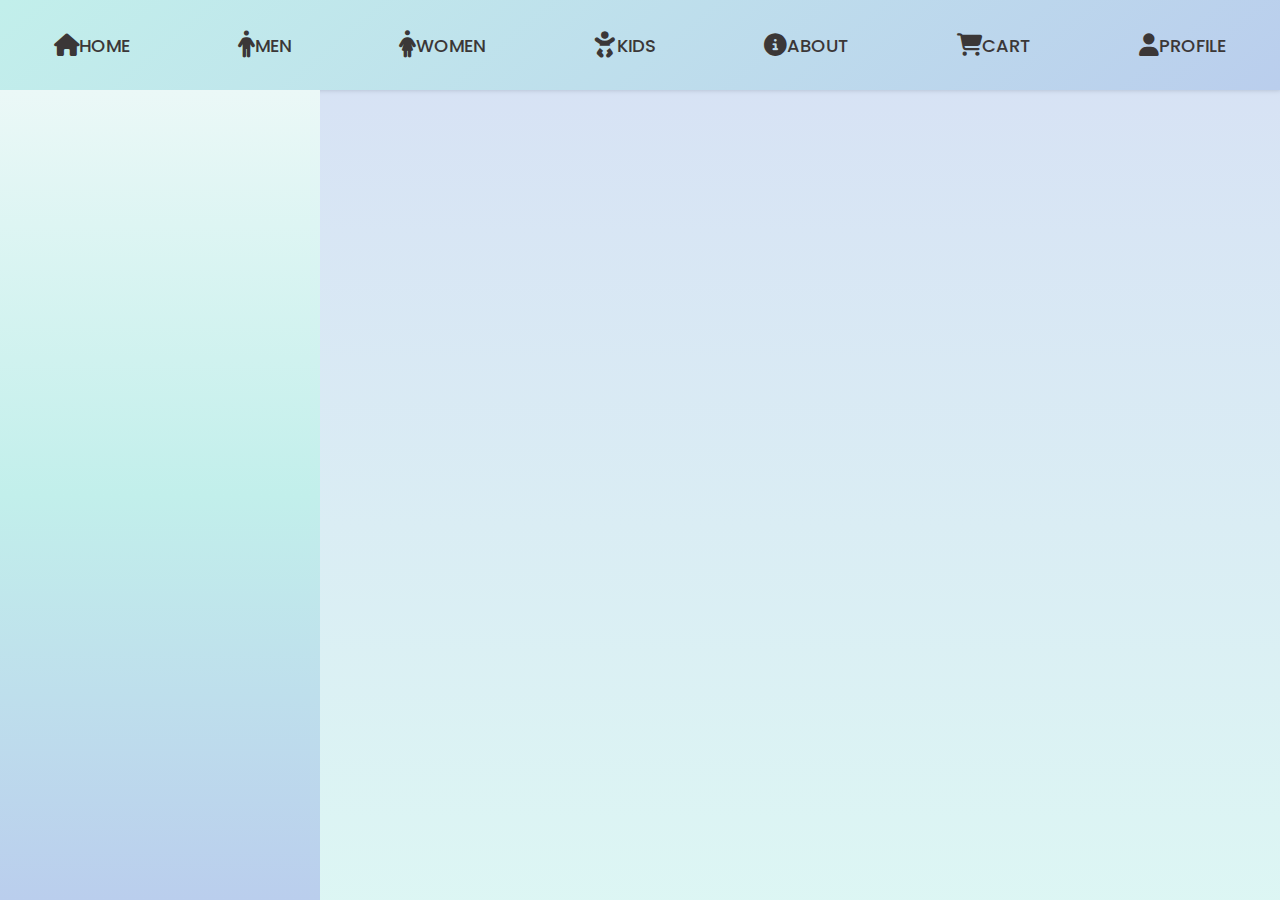
<file: index.html>
<!DOCTYPE html>
<html lang="en">
<head>
    <meta charset="UTF-8">
    <meta name="viewport" content="width=device-width, initial-scale=1.0">
    <title>ShoppingApp</title>
    <link rel="stylesheet" href="./E-commerce Website/homepage.css">
    <link rel="stylesheet" href="https://cdnjs.cloudflare.com/ajax/libs/font-awesome/6.5.1/css/all.min.css">
</head>
<body>
    <nav>
        <div class="menu-icon"><i class="fa-solid fa-bars fa-2x"></i>
        </div> 
        <ul>
            <li><i class="fa-solid fa-house fa-lg"></i>HOME</li>
            <li><i class="fa-solid fa-person fa-xl"></i>MEN</li>
            <li><i class="fa-solid fa-person-dress fa-xl"></i>WOMEN</li>
            <li><i class="fa-solid fa-baby fa-xl"></i>KIDS</li>
            <li><i class="fa-solid fa-circle-info fa-lg"></i>ABOUT</li>
            <li><a href="./E-commerce Website/cartpage.html" id ="cart-btn">
                <i class="fa-solid fa-cart-shopping fa-lg" id="carticon"></i>CART</a>
            </li>
            <li class="profile-btn" id="profile-btn">
                <i class="fa-solid fa-user fa-lg"></i>PROFILE
                <ul class="profile-block" id="profile-block">
                    <p class="wlcm">Welcome</p>
                    <hr>
                    <li><a href="#">ORDERS</a></li>
                    <li><a href="#">WISHLIST</a></li>
                    <li><a href="./E-commerce Website/RegistrationPage.html">LOGOUT</a></li>
                </ul>
            </li>
        </ul>
    </nav>
    <section class="main-block">
        <aside class="left-aside" id="left-aside"></aside>
        <section class="right-aside" id="right-aside"></section>
    </section>
    <script src="./E-commerce Website/homepage.js" type="module"></script>
</body>
</html>
</file>
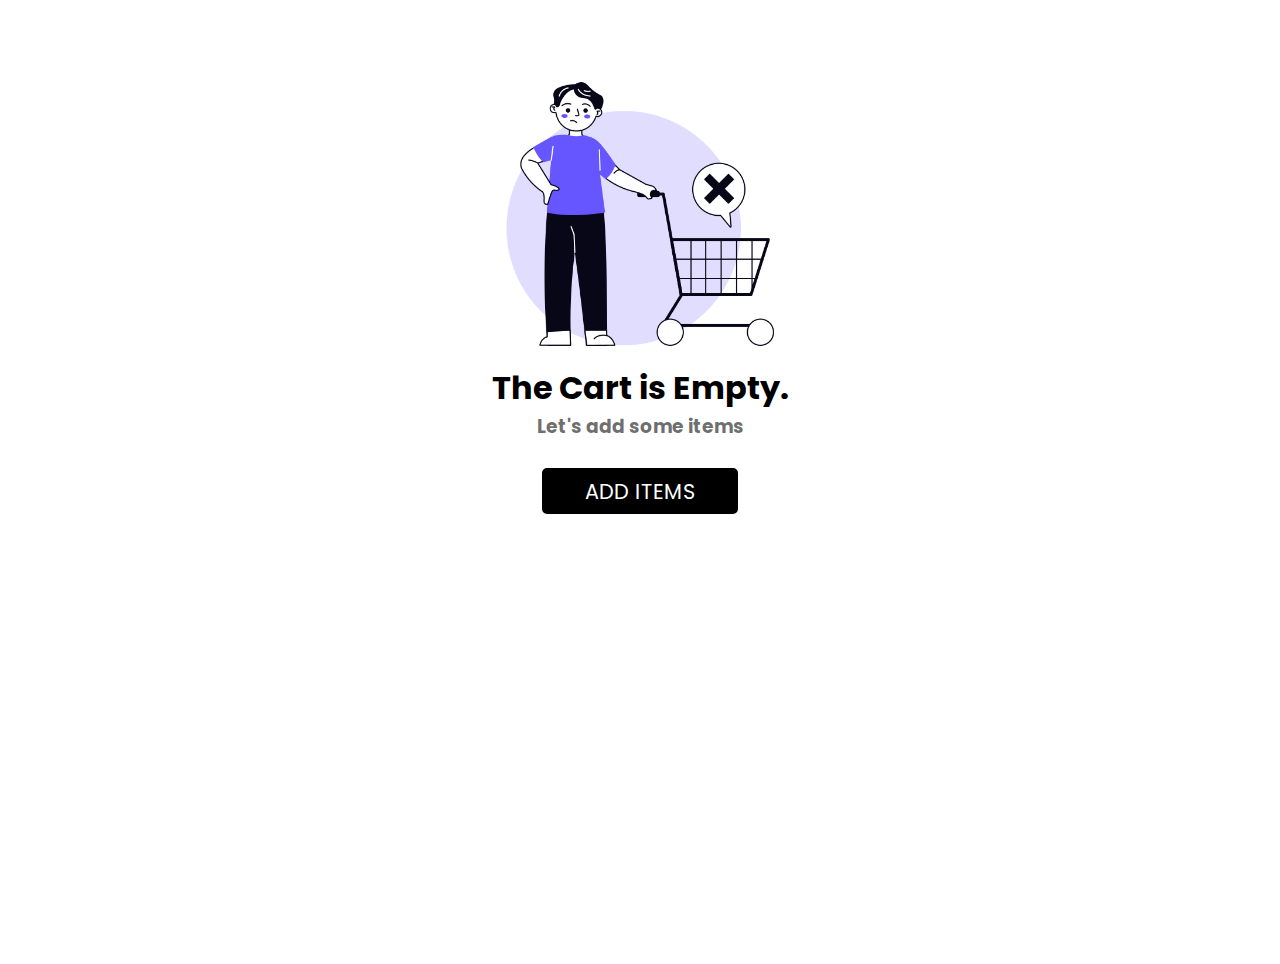
<file: cartpage.html>
<!DOCTYPE html>
<html lang="en">
<head>
    <meta charset="UTF-8">
    <meta name="viewport" content="width=device-width, initial-scale=1.0">
    <title>Cart-Page</title>
    <link rel="stylesheet" href="cartpage.css">
    <link rel="stylesheet" href="https://cdnjs.cloudflare.com/ajax/libs/font-awesome/6.5.1/css/all.min.css">
</head>
<body>
    <section id="main-section">
        <div id="left-side"></div>
        <div id="right-side"></div>
    </section>
    <script type="module" src="cartpage.js"></script>
</body>
</html>
</file>
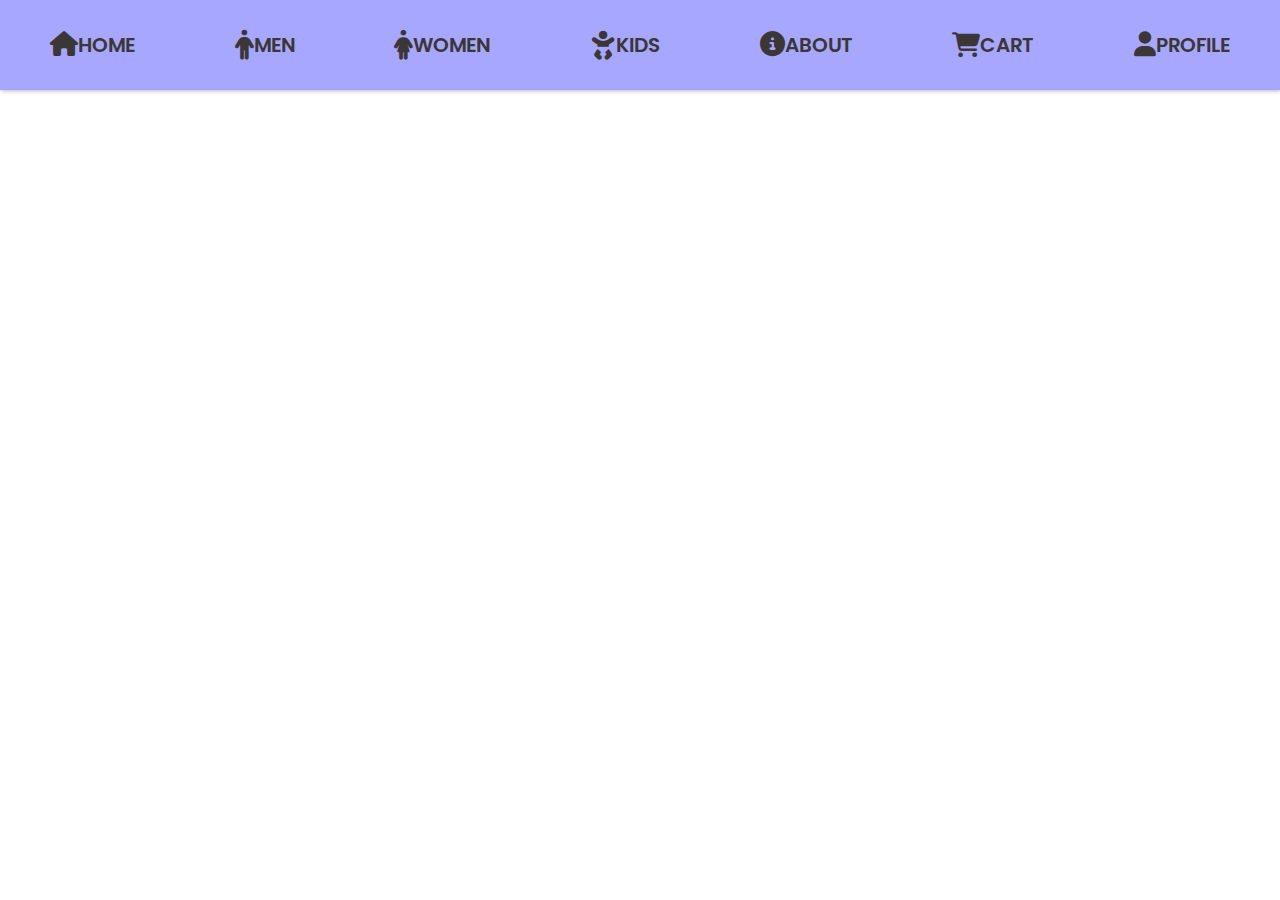
<file: homepage.html>
<!DOCTYPE html>
<html lang="en">
<head>
    <meta charset="UTF-8">
    <meta name="viewport" content="width=device-width, initial-scale=1.0">
    <title>ShoppingApp</title>
    <link rel="stylesheet" href="./homepage.css">
    <link rel="stylesheet" href="https://cdnjs.cloudflare.com/ajax/libs/font-awesome/6.5.1/css/all.min.css">
</head>
<body>
    <nav>
        <ul>
            <li><i class="fa-solid fa-house fa-lg"></i>HOME</li>
            <li><i class="fa-solid fa-person fa-xl"></i>MEN</li>
            <li><i class="fa-solid fa-person-dress fa-xl"></i>WOMEN</li>
            <li><i class="fa-solid fa-baby fa-xl"></i>KIDS</li>
            <li><i class="fa-solid fa-circle-info fa-lg"></i>ABOUT</li>
            <li><a href="./cartpage.html" id ="cart-btn"><i class="fa-solid fa-cart-shopping fa-lg" id="carticon"></i>CART</a></li>
            <li class="profile-btn"><i class="fa-solid fa-user fa-lg"></i>PROFILE
                <ul class="profile-block">
                    <p class="wlcm">Welcome</p>
                    <hr>
                    <li><a href="#">ORDERS</a></li>
                    <li><a href="#">WISHLIST</a></li>
                    <li><a href="./RegistrationForm.html">LOGOUT</a></li>
                </ul>
            </li>
        </ul>
    </nav>
    <section class="main-block">
        <aside class="left-aside" id="left-aside"></aside>
        <section class="right-aside" id="right-aside"></section>
    </section>
    <script src="./homepage.js" type="module"></script>
</body>
</html>
</file>
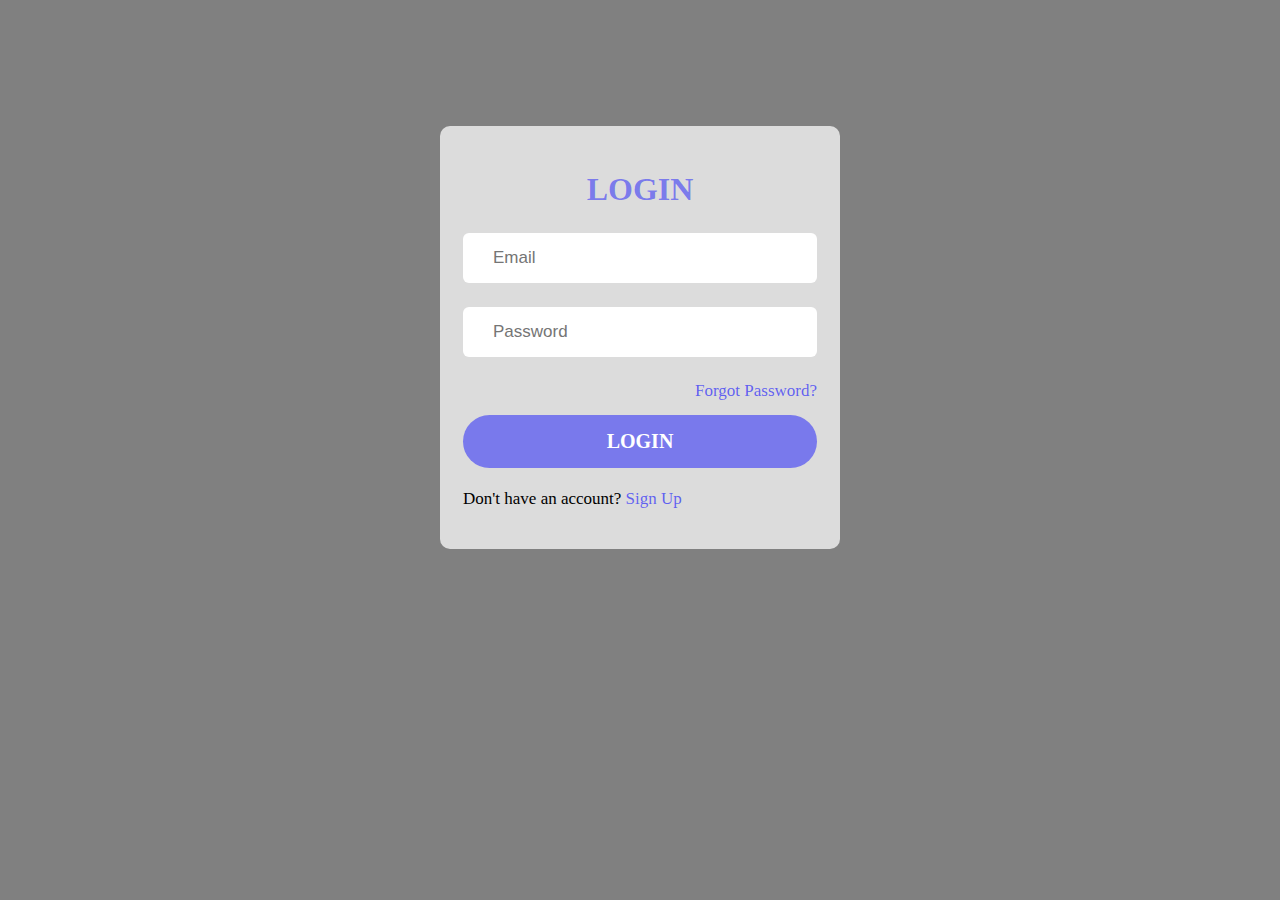
<file: LoginPage.html>
<!DOCTYPE html>
<html lang="en">
<head>
    <meta charset="UTF-8">
    <meta name="viewport" content="width=device-width, initial-scale=1.0">
    <title>LoginPage</title>
    <link rel="stylesheet" href="LoginPage.css">
</head>
<body>
    <div class="login-container">
        <form id="loginForm" name="f" onsubmit="event.preventDefault(); validate();">
            <table class="tb1">
                <tr>
                    <th><h1>LOGIN</h1></th>
                </tr>
                <tr>
                    <td>
                        <input type="email" placeholder="Email" name="email" class="txt" id="email" oninput="validateEmail()">
                        <span id="errmail"></span>
                    </td>
                </tr>
                <tr>
                    <td>
                        <input type="password" placeholder="Password" name="password" class="txt" id="password" oninput="validatepswd()">
                        <span id="errpswd"></span>
                    </td>
                </tr>
                <tr>
                    <td class="fpass">
                        <a href="#" class="forgot-password">Forgot Password?</a><br>
                    </td>
                </tr>
                <tr>
                    <td>
                        <button class="btn">LOGIN</button>
                    </td>
                </tr>
                <tr>
                    <td>
                        <p>Don't have an account? <a href="./RegistrationForm.html" class="new-user">Sign Up</a></p>
                    </td>
                </tr>
            </table>
            


            
        </form>
    </div>
    <script src="LoginPage.js"></script>
</body>
</html>
</file>
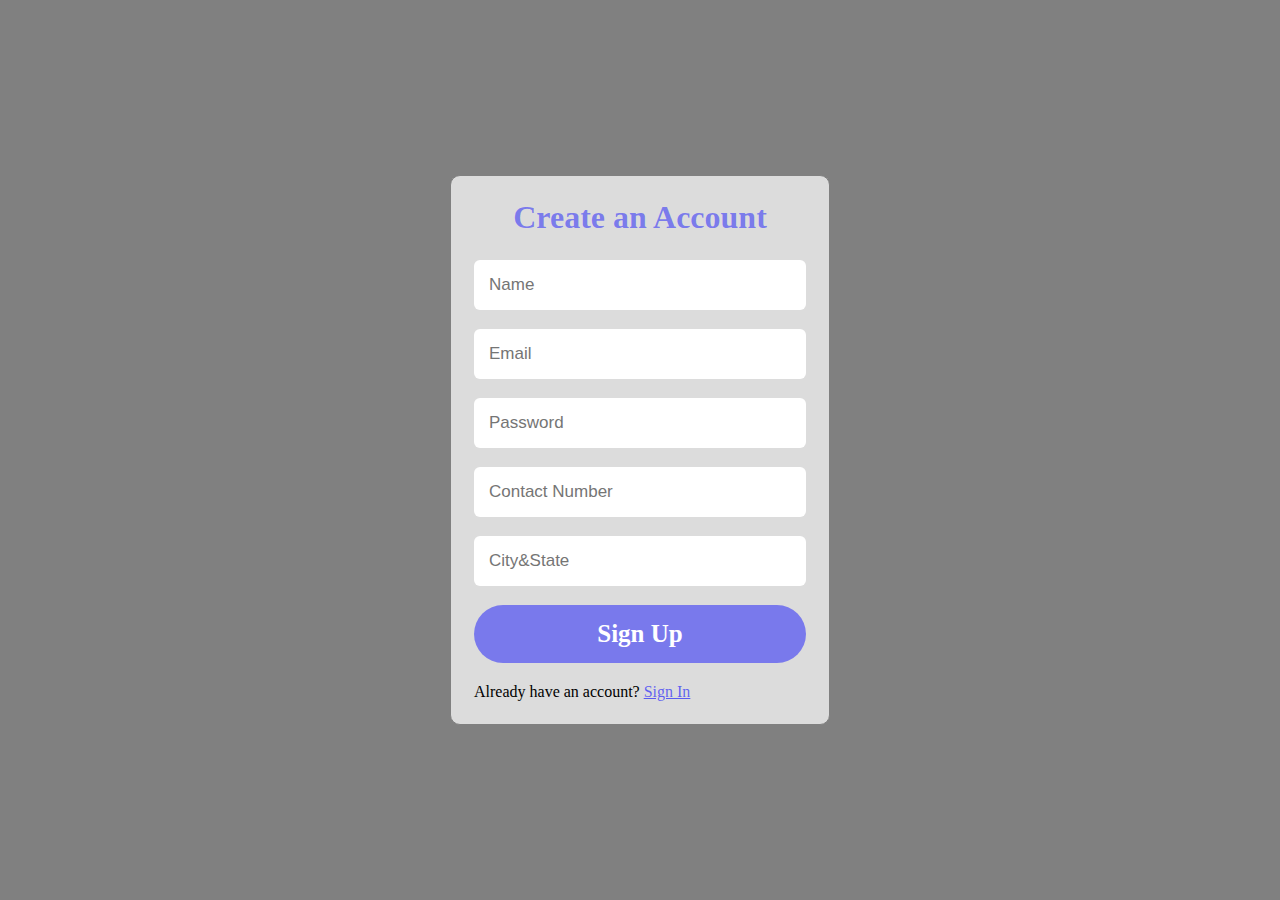
<file: RegistrationForm.html>
<!DOCTYPE html>
<html lang="en">
<head>
    <title>Registration Page</title>
    <style>
        *{
            box-sizing: border-box;
        }
        body{
            background-color: grey;
            font-family: serif;
        }
        h1{
            margin-top: 0px;
            margin-bottom: 20px;
            color: rgba(0, 0, 255, 0.452);
        }
        span{
            color: red;
        }
        .main{
            position:absolute;
            top: 50%;
            left: 50%;
            transform: translate(-50%,-50%);
        }
        .tb1{
            width: 100%;
        }
        .frm{
            width: 380px;
            height: 550px;
            border: 1px solid grey;
            border-radius: 10px;
            padding: 20px;
            background-color: rgba(255, 255, 255, 0.725);
        }
        .txt{
            width: 100%;
            padding: 15px;
            border-radius:6px;
            border: none;
            margin-bottom: 15px;
            font-size: 17px;
        }
        .txt:focus{
            transform: scale(1.025);
            outline: none;
        }
        .btn{
            width: 100%;
            padding: 15px;
            background-color: rgba(0, 0, 255, 0.452);
            border-radius: 38px;
            border: none;
            color: white;
            font-size: 25px;
            font-weight: 600;
            font-family: serif;
        }
        .btn:hover, .btn:focus{
            background-color: rgba(51, 51, 253, 0.66);
            outline: none;
        }
        .new-user{
            color: rgba(0, 0, 255, 0.584);
        }
    </style>
</head>
<body>
    <div class ="main">
        <form class="frm" name="f" onsubmit="event.preventDefault(); validate();">
            <table class="tb1">
                <tr>
                    <th><h1>Create an Account</h1></th>
                </tr>
                <tr>
                    <td>
                        <input type="text" placeholder="Name" name="name" class="txt" id="name" oninput="validateName()">
                        <span id="errname"></span>
                    </td>
                </tr>
                <tr>
                    <td>
                        <input type="email" placeholder="Email" name="email" class="txt" id="email" oninput="validateEmail()">
                        <span id="errmail"></span>
                    </td>
                </tr>
                <tr>
                    <td>
                        <input type="password" placeholder="Password" name="password" class="txt" id="password" oninput="validatepswd()">
                        <span id="errpswd"></span>
                    </td>
                </tr>
                <tr>
                    <td>
                        <input type="text" placeholder="Contact Number" name="cnum" class="txt" id="cnum" oninput="validatecnum()">
                        <span id="errcn"></span>
                    </td>
                </tr>
                <tr>
                    <td>
                        <input type="text" placeholder="City&State" name="city" class="txt" id="city" oninput="validatecity()">
                        <span id="errcity"></span>
                    </td>
                </tr>
                <tr>
                    <td>
                        <button class="btn">Sign Up</button>
                    </td>
                </tr>
                <tr>
                    <td><p>Already have an account? <a href="./LoginPage.html" class="new-user">Sign In</a></p></td>
                </tr>
            </table>
        </form>
    </div>
    <script>
        function validate(){
            let name = document.f.name.value;
            let mail = document.f.email.value;
            let pswd = document.f.password.value;
            let contact = document.f.cnum.value;
            let city = document.f.city.value;
            let normalText = /^[a-zA-Z\s]+$/;
            let normalNo = /^[0-9]+$/;
            let normalEmail = /^[a-zA-z0-9]+@[a-zA-Z]+\.[a-zA-z]+$/;
            isErr = false;
            if (isErr == false) {
                //validate the fields on submit event

                // validation for name
                if(name == "" || name.trim().length == 0){
                    document.getElementById("errname").innerHTML = "Name is Required.";
                    isErr = true;
                    document.getElementById('name').style.marginBottom = '0px';
                }
                else if(normalText.test(name) == false){
                    document.getElementById("errname").innerHTML = "*Please enter a valid Name.";
                    isErr = true;
                    document.getElementById('name').style.marginBottom = '0px';
                }
                else{
                    isErr = false;
                    document.getElementById('errname').innerHTML = "";
                    document.getElementById('name').style.marginBottom = '15px';
                }

                // validation for email                
                if(mail == "" || mail.trim().length == 0){
                    document.getElementById("errmail").innerHTML = "* Email is Required.";
                    isErr = true;
                    document.getElementById('email').style.marginBottom = '0px';

                }
                else if(normalEmail.test(mail) == false){
                    document.getElementById("errmail").innerHTML = "* Enter a valid Email ID.";
                    isErr = true;
                    document.getElementById('email').style.marginBottom = '0px';
                }
                else{
                    isErr = false;
                    document.getElementById('errmail').innerHTML = "";
                    document.getElementById('email').style.marginBottom = '15px';
                }

                // validation for password
                if(pswd == "" || pswd.trim().length == 0){
                    document.getElementById("errpswd").innerHTML = "* Password is required.";
                    isErr = true;
                    document.getElementById('password').style.marginBottom = '0px';
                }
                else{
                    isErr = false;
                    document.getElementById('errpswd').innerHTML = "";
                    document.getElementById('password').style.marginBottom = '15px';
                }

                // validation for contact number
                if (contact == "" || contact.trim().length == 0) {
                    isErr = true;
                    document.getElementById('errcn').innerHTML = " * Contact Number is Required.";
                    document.getElementById('cnum').style.marginBottom = '0px';
                }
                else if (normalNo.test(contact) == false) {
                    isErr = true;
                    document.getElementById('errcn').innerHTML = " * Enter Numbers Only.";
                    document.getElementById('cnum').style.marginBottom = '0px';
                }
                else if (contact.trim().length != "10") {
                    isErr = true;
                    document.getElementById('errcn').innerHTML = " * Contact Number should be of 10 digit.";
                    document.getElementById('cnum').style.marginBottom = '0px';
                }
                else{
                    isErr = false;
                    document.getElementById('errcn').innerHTML = "";
                    document.getElementById('cnum').style.marginBottom = '15px';
                }

                // validation for city
                if (city == "" || city.trim().length == 0) {
                    document.getElementById('errcity').innerHTML = " * City is Required.";
                    isErr = true;
                    document.getElementById('city').style.marginBottom = '0px';
                }
                else if (normalText.test(city) == false) {
                    isErr = true;
                    document.getElementById('errcity').innerHTML = " * Enter Alphabets Only.";
                    document.getElementById('city').style.marginBottom = '0px';
                }
                else{
                    isErr = false;
                    document.getElementById('errcity').innerHTML = "";
                    document.getElementById('city').style.marginBottom = '15px';
                }                
                // return false;
            }
            if(isErr == false){
                window.location.href =  "./LoginPage.html";
                // return true;
            }
        }
        
        function validateName(){
            let name = document.f.name.value;
            let normalText = /^[a-zA-Z\s]+$/;

            if (name == "" || name.trim().length == 0) {
                document.getElementById('errname').innerHTML = " * Name is Required.";
                isErr = true;
            }
            else if (normalText.test(name) == false) {
                isErr = true;
                document.getElementById('errname').innerHTML = " * Enter Alphabets Only.";
            }
            else{
                document.getElementById('errname').innerHTML = "";
                document.getElementById('name').style.marginBottom = '15px';
            }
        }
        function validateEmail(){
            let mail = document.f.email.value;
            let normalEmail = /^[a-zA-z0-9]+@[a-zA-Z]+\.[a-zA-z]+$/;
            if (mail == "" || mail.trim().length == 0) {
                isErr = true;
                document.getElementById('errmail').innerHTML = " * Email is Required.";
            }
            else if (normalEmail.test(mail) == false) {
                isErr = true;
                document.getElementById('errmail').innerHTML = " * Enter Valid Email Id.";
            }
            else{
                document.getElementById('errmail').innerHTML = "";
                document.getElementById('email').style.marginBottom = '15px';
            }
        }
        function validatepswd(){
            let pswd = document.f.password.value;
            if (pswd == "" || pswd.trim().length == 0) {
                isErr = true;
                document.getElementById('errpswd').innerHTML = " * Password is Required."
            }
            else{
                document.getElementById('errpswd').innerHTML = "";
                document.getElementById('password').style.marginBottom = '15px';
            }
        }
        function validatecnum(){
            let contact = document.f.cnum.value;
            let normalNo = /^[0-9]+$/;

            if (contact == "" || contact.trim().length == 0) {
                isErr = true;
                document.getElementById('errcn').innerHTML = " * Contact Number is Required.";
            }
            else if (normalNo.test(contact) == false) {
                isErr = true;
                document.getElementById('errcn').innerHTML = " * Enter Numbers Only.";
            }
            else if (contact.trim().length != "10") {
                isErr = true;
                document.getElementById('errcn').innerHTML = " * Contact Number should be of 10 digit.";
            }
            else{
                document.getElementById('errcn').innerHTML = "";
                document.getElementById('cnum').style.marginBottom = '15px';
            }
        }
        function validatecity(){
            let city = document.f.city.value;
            let normalText = /^[a-zA-Z\s,]+$/;

            if (city == "" || city.trim().length == 0) {
                document.getElementById('errcity').innerHTML = " * City is Required.";
                isErr = true;
            }
            else if (normalText.test(city) == false) {
                isErr = true;
                document.getElementById('errcity').innerHTML = " * Enter Alphabets Only.";
            }
            else{
                document.getElementById('errcity').innerHTML = "";
                document.getElementById('city').style.marginBottom = '15px';
            }
        }
    </script>
</body>
</html>
</file>
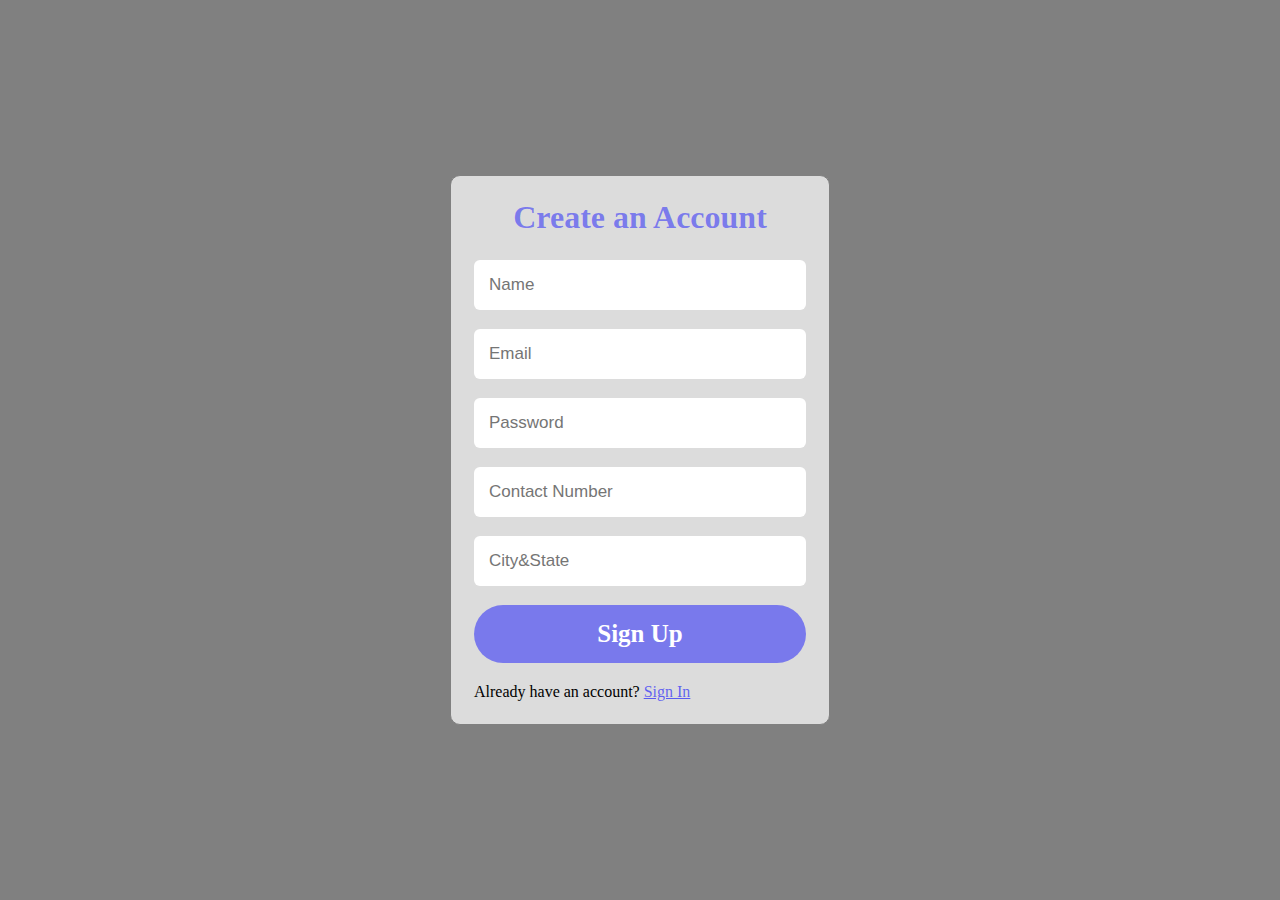
<file: RegistrationPage.html>
<!DOCTYPE html>
<html lang="en">
<head>
    <title>Registration Page</title>
    <style>
        *{
            box-sizing: border-box;
        }
        body{
            background-color: grey;
            font-family: serif;
        }
        h1{
            margin-top: 0px;
            margin-bottom: 20px;
            color: rgba(0, 0, 255, 0.452);
        }
        span{
            color: red;
        }
        .main{
            position:absolute;
            top: 50%;
            left: 50%;
            transform: translate(-50%,-50%);
        }
        .tb1{
            width: 100%;
        }
        .frm{
            width: 380px;
            height: 550px;
            border: 1px solid grey;
            border-radius: 10px;
            padding: 20px;
            background-color: rgba(255, 255, 255, 0.725);
        }
        .txt{
            width: 100%;
            padding: 15px;
            border-radius:6px;
            border: none;
            margin-bottom: 15px;
            font-size: 17px;
        }
        .txt:focus{
            transform: scale(1.025);
            outline: none;
        }
        .btn{
            width: 100%;
            padding: 15px;
            background-color: rgba(0, 0, 255, 0.452);
            border-radius: 38px;
            border: none;
            color: white;
            font-size: 25px;
            font-weight: 600;
            font-family: serif;
        }
        .btn:hover, .btn:focus{
            background-color: rgba(57, 57, 249, 0.452);
            outline: none;
        }
        .new-user{
            color: rgba(0, 0, 255, 0.584);
        }
    </style>
</head>
<body>
    <div class ="main">
        <form class="frm" name="f" onsubmit="event.preventDefault(); validate();">
            <table class="tb1">
                <tr>
                    <th><h1>Create an Account</h1></th>
                </tr>
                <tr>
                    <td>
                        <input type="text" placeholder="Name" name="name" class="txt" id="name" oninput="validateName()">
                        <span id="errname"></span>
                    </td>
                </tr>
                <tr>
                    <td>
                        <input type="email" placeholder="Email" name="email" class="txt" id="email" oninput="validateEmail()">
                        <span id="errmail"></span>
                    </td>
                </tr>
                <tr>
                    <td>
                        <input type="password" placeholder="Password" name="password" class="txt" id="password" oninput="validatepswd()">
                        <span id="errpswd"></span>
                    </td>
                </tr>
                <tr>
                    <td>
                        <input type="text" placeholder="Contact Number" name="cnum" class="txt" id="cnum" oninput="validatecnum()">
                        <span id="errcn"></span>
                    </td>
                </tr>
                <tr>
                    <td>
                        <input type="text" placeholder="City&State" name="city" class="txt" id="city" oninput="validatecity()">
                        <span id="errcity"></span>
                    </td>
                </tr>
                <tr>
                    <td>
                        <button class="btn">Sign Up</button>
                    </td>
                </tr>
                <tr>
                    <td><p>Already have an account? <a href="./LoginPage.html" class="new-user">Sign In</a></p></td>
                </tr>
            </table>
        </form>
    </div>
    <script>
        function validate(){
            let name = document.f.name.value;
            let mail = document.f.email.value;
            let pswd = document.f.password.value;
            let contact = document.f.cnum.value;
            let city = document.f.city.value;
            let normalText = /^[a-zA-Z\s]+$/;
            let normalNo = /^[0-9]+$/;
            let normalEmail = /^[a-zA-z0-9]+@[a-zA-Z]+\.[a-zA-z]+$/;
            isErr = false;
            if (isErr == false) {
                //validate the fields on submit event

                // validation for name
                if(name == "" || name.trim().length == 0){
                    document.getElementById("errname").innerHTML = "Name is Required.";
                    isErr = true;
                    document.getElementById('name').style.marginBottom = '0px';
                }
                else if(normalText.test(name) == false){
                    document.getElementById("errname").innerHTML = "*Please enter a valid Name.";
                    isErr = true;
                    document.getElementById('name').style.marginBottom = '0px';
                }
                else{
                    isErr = false;
                    document.getElementById('errname').innerHTML = "";
                    document.getElementById('name').style.marginBottom = '15px';
                }

                // validation for email                
                if(mail == "" || mail.trim().length == 0){
                    document.getElementById("errmail").innerHTML = "* Email is Required.";
                    isErr = true;
                    document.getElementById('email').style.marginBottom = '0px';

                }
                else if(normalEmail.test(mail) == false){
                    document.getElementById("errmail").innerHTML = "* Enter a valid Email ID.";
                    isErr = true;
                    document.getElementById('email').style.marginBottom = '0px';
                }
                else{
                    isErr = false;
                    document.getElementById('errmail').innerHTML = "";
                    document.getElementById('email').style.marginBottom = '15px';
                }

                // validation for password
                if(pswd == "" || pswd.trim().length == 0){
                    document.getElementById("errpswd").innerHTML = "* Password is required.";
                    isErr = true;
                    document.getElementById('password').style.marginBottom = '0px';
                }
                else{
                    isErr = false;
                    document.getElementById('errpswd').innerHTML = "";
                    document.getElementById('password').style.marginBottom = '15px';
                }

                // validation for contact number
                if (contact == "" || contact.trim().length == 0) {
                    isErr = true;
                    document.getElementById('errcn').innerHTML = " * Contact Number is Required.";
                    document.getElementById('cnum').style.marginBottom = '0px';
                }
                else if (normalNo.test(contact) == false) {
                    isErr = true;
                    document.getElementById('errcn').innerHTML = " * Enter Numbers Only.";
                    document.getElementById('cnum').style.marginBottom = '0px';
                }
                else if (contact.trim().length != "10") {
                    isErr = true;
                    document.getElementById('errcn').innerHTML = " * Contact Number should be of 10 digit.";
                    document.getElementById('cnum').style.marginBottom = '0px';
                }
                else{
                    isErr = false;
                    document.getElementById('errcn').innerHTML = "";
                    document.getElementById('cnum').style.marginBottom = '15px';
                }

                // validation for city
                if (city == "" || city.trim().length == 0) {
                    document.getElementById('errcity').innerHTML = " * City is Required.";
                    isErr = true;
                    document.getElementById('city').style.marginBottom = '0px';
                }
                else if (normalText.test(city) == false) {
                    isErr = true;
                    document.getElementById('errcity').innerHTML = " * Enter Alphabets Only.";
                    document.getElementById('city').style.marginBottom = '0px';
                }
                else{
                    isErr = false;
                    document.getElementById('errcity').innerHTML = "";
                    document.getElementById('city').style.marginBottom = '15px';
                }                
                // return false;
            }
            if(isErr == false){
                window.location.href =  "./LoginPage.html";
                // return true;
            }
        }
        
        function validateName(){
            let name = document.f.name.value;
            let normalText = /^[a-zA-Z\s]+$/;

            if (name == "" || name.trim().length == 0) {
                document.getElementById('errname').innerHTML = " * Name is Required.";
                isErr = true;
            }
            else if (normalText.test(name) == false) {
                isErr = true;
                document.getElementById('errname').innerHTML = " * Enter Alphabets Only.";
            }
            else{
                document.getElementById('errname').innerHTML = "";
                document.getElementById('name').style.marginBottom = '15px';
            }
        }
        function validateEmail(){
            let mail = document.f.email.value;
            let normalEmail = /^[a-zA-z0-9]+@[a-zA-Z]+\.[a-zA-z]+$/;
            if (mail == "" || mail.trim().length == 0) {
                isErr = true;
                document.getElementById('errmail').innerHTML = " * Email is Required.";
            }
            else if (normalEmail.test(mail) == false) {
                isErr = true;
                document.getElementById('errmail').innerHTML = " * Enter Valid Email Id.";
            }
            else{
                document.getElementById('errmail').innerHTML = "";
                document.getElementById('email').style.marginBottom = '15px';
            }
        }
        function validatepswd(){
            let pswd = document.f.password.value;
            if (pswd == "" || pswd.trim().length == 0) {
                isErr = true;
                document.getElementById('errpswd').innerHTML = " * Password is Required."
            }
            else{
                document.getElementById('errpswd').innerHTML = "";
                document.getElementById('password').style.marginBottom = '15px';
            }
        }
        function validatecnum(){
            let contact = document.f.cnum.value;
            let normalNo = /^[0-9]+$/;

            if (contact == "" || contact.trim().length == 0) {
                isErr = true;
                document.getElementById('errcn').innerHTML = " * Contact Number is Required.";
            }
            else if (normalNo.test(contact) == false) {
                isErr = true;
                document.getElementById('errcn').innerHTML = " * Enter Numbers Only.";
            }
            else if (contact.trim().length != "10") {
                isErr = true;
                document.getElementById('errcn').innerHTML = " * Contact Number should be of 10 digit.";
            }
            else{
                document.getElementById('errcn').innerHTML = "";
                document.getElementById('cnum').style.marginBottom = '15px';
            }
        }
        function validatecity(){
            let city = document.f.city.value;
            let normalText = /^[a-zA-Z\s,]+$/;

            if (city == "" || city.trim().length == 0) {
                document.getElementById('errcity').innerHTML = " * City is Required.";
                isErr = true;
            }
            else if (normalText.test(city) == false) {
                isErr = true;
                document.getElementById('errcity').innerHTML = " * Enter Alphabets Only.";
            }
            else{
                document.getElementById('errcity').innerHTML = "";
                document.getElementById('city').style.marginBottom = '15px';
            }
        }
    </script>
</body>
</html>
</file>
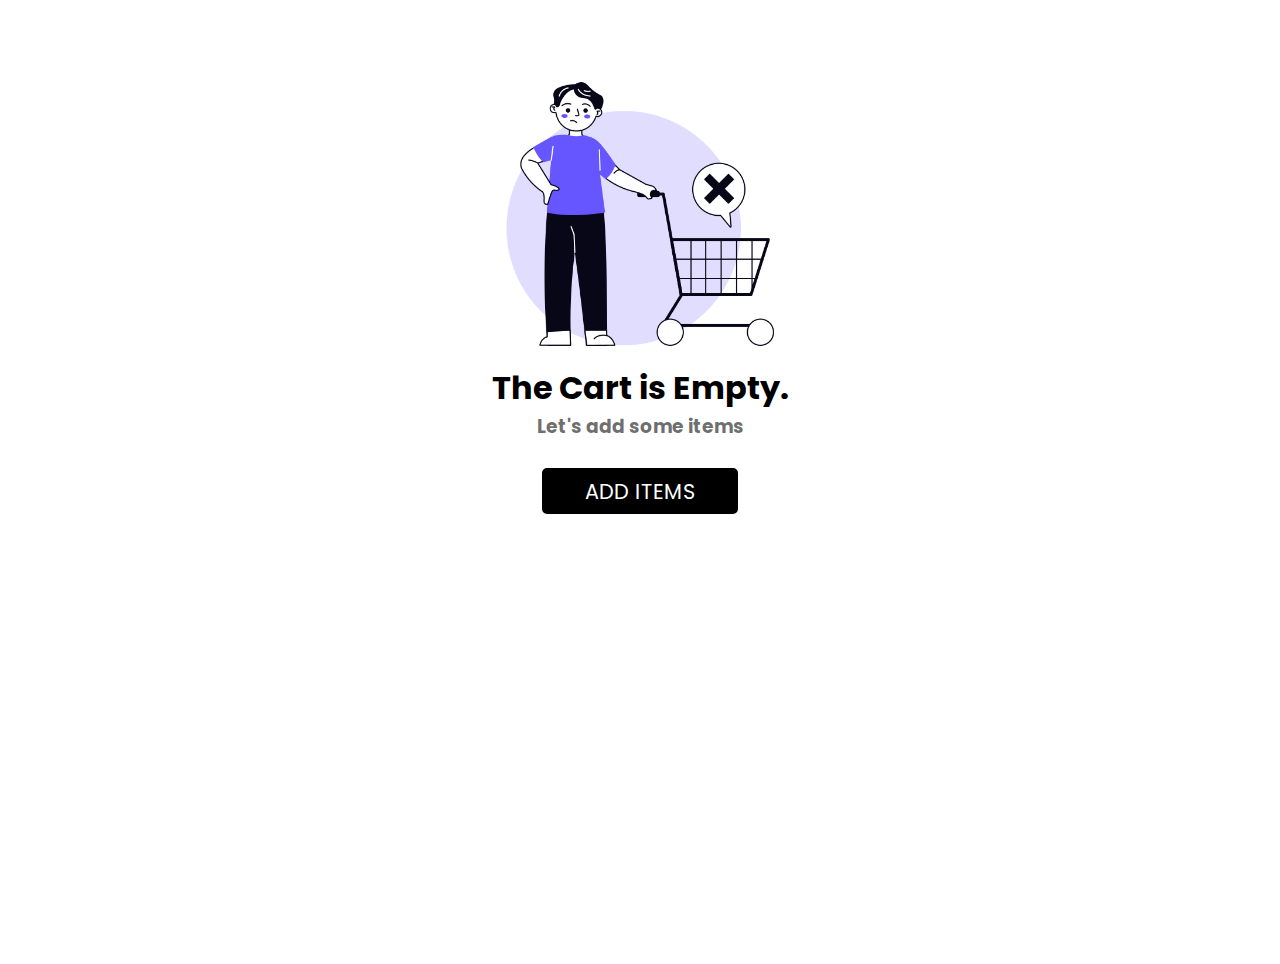
<file: E-commerce Website/cartpage.html>
<!DOCTYPE html>
<html lang="en">
<head>
    <meta charset="UTF-8">
    <meta name="viewport" content="width=device-width, initial-scale=1.0">
    <title>Cart-Page</title>
    <link rel="stylesheet" href="./cartpage.css">
    <link rel="stylesheet" href="https://cdnjs.cloudflare.com/ajax/libs/font-awesome/6.5.1/css/all.min.css">
</head>
<body>
    <section id="main-section">
        <div id="left-side"></div>
        <div id="right-side"></div>
    </section>
    <script type="module" src="./cartpage.js"></script>
</body>
</html>
</file>
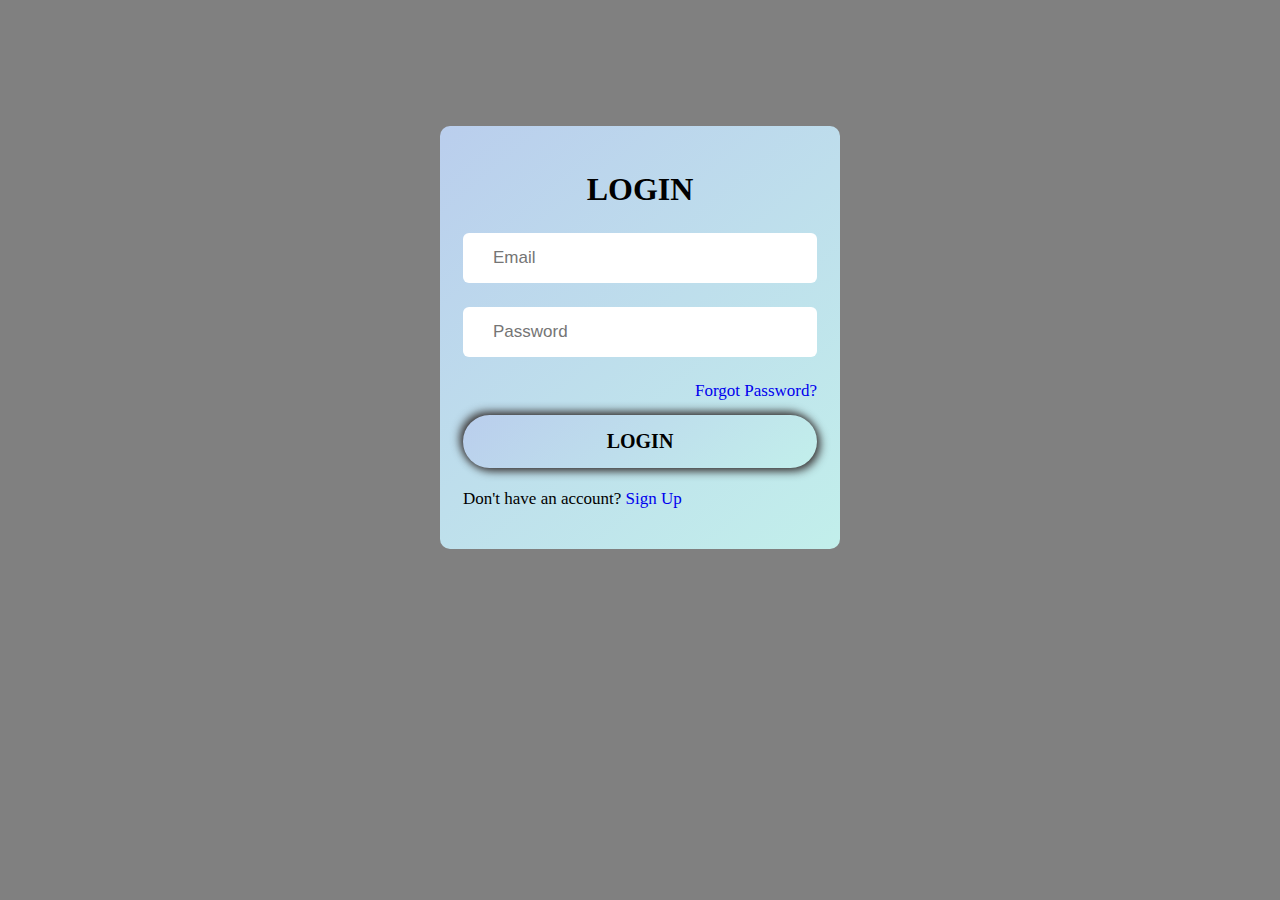
<file: E-commerce Website/LoginPage.html>
<!DOCTYPE html>
<html lang="en">
<head>
    <meta charset="UTF-8">
    <meta name="viewport" content="width=device-width, initial-scale=1.0">
    <title>LoginPage</title>
    <link rel="stylesheet" href="./LoginPage.css">
</head>
<body>
    <div class="login-container">
        <form id="loginForm" name="f" onsubmit="event.preventDefault(); validate();">
            <table class="tb1">
                <tr>
                    <th><h1>LOGIN</h1></th>
                </tr>
                <tr>
                    <td>
                        <input type="email" placeholder="Email" name="email" class="txt" id="email" oninput="validateEmail()">
                        <span id="errmail"></span>
                    </td>
                </tr>
                <tr>
                    <td>
                        <input type="password" placeholder="Password" name="password" class="txt" id="password" oninput="validatepswd()">
                        <span id="errpswd"></span>
                    </td>
                </tr>
                <tr>
                    <td class="fpass">
                        <a href="#" class="forgot-password">Forgot Password?</a><br>
                    </td>
                </tr>
                <tr>
                    <td>
                        <button class="btn">LOGIN</button>
                    </td>
                </tr>
                <tr>
                    <td>
                        <p>Don't have an account? <a href="./RegistrationPage.html" class="new-user">Sign Up</a></p>
                    </td>
                </tr>
            </table>
            


            
        </form>
    </div>
    <script src="./LoginPage.js"></script>
</body>
</html>
</file>
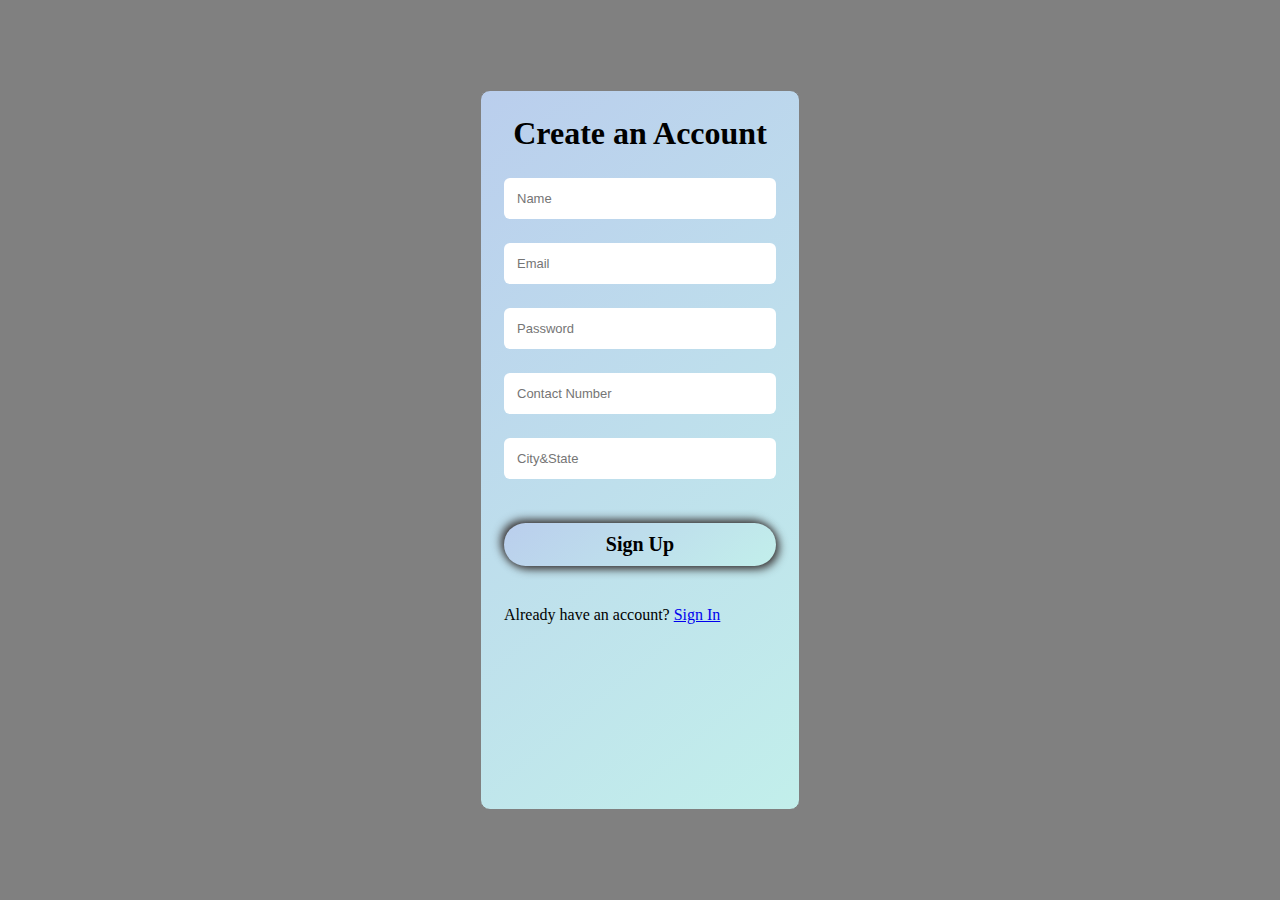
<file: E-commerce Website/RegistrationPage.html>
<!DOCTYPE html>
<html lang="en">
<head>
    <title>Registration Page</title>
    <style>
        *{
            box-sizing: border-box;
        }
        body{
            background-color: grey;
            font-family: serif;
        }
        span{
            color: red;
        }
        .main{
            position:absolute;
            top: 50%;
            left: 50%;
            transform: translate(-50%,-50%);
        }
        .tb1{
            width: 100%;
        }
        .frm{
            width: 25vw;
            height: 80vh;
            border: 1px solid grey;
            border-radius: 10px;
            padding-left: 20px;
    		padding-right: 20px;
            background-image: linear-gradient(140deg,#baceed, #c2efeb);
            
        }
        .txt{
            width: 100%;
            padding: 13px;
            border-radius:6px;
            border: none;
            margin-bottom: 20px;
            font-size: 13px;
        }
        .txt:focus{
        	border: none;
        	outline: none;
        }
        .btn{
            width: 100%;
            padding: 10px;
            background-image: linear-gradient(140deg,#baceed, #c2efeb);
	        box-shadow: 3px 3px 10px #3b3737,-3px -3px 10px #3b3737;
	        color: black;
            border-radius: 38px;
            border: none;
            font-size: 20px;
            font-weight: 600;
            font-family: serif;
            margin-top: 20px;
            margin-bottom: 20px;
        }
        .btn:hover, .btn:focus{
            background-image: linear-gradient(140deg, #c2efeb, #baceed);
	        box-shadow: 3px 3px 10px #3b3737,-3px -3px 10px #3b3737;
	        color: #3b3737;
        }
        .new-user:hover{
            text-decoration: none;
        }
        @media (min-width: 768px) and (max-width: 1024px) {
            h1{
                font-size: 50px;
            }
            span{
                font-size: 27px;
            }
            .main{
                position:absolute;
                top: 50%;
                left: 50%;
                transform: translate(-50%,-50%);
                height: 60%;
                width: 80%;
            }
            .tb1{
                height: 100%;
                width: 100%;
            }
            .frm{
                height: 100%;
                width: 100%;
                border-radius: 30px;
                padding: 40px;
                overflow-y: auto;
            }
            .txt{
                width: 100%;
                padding: 35px;
                border-radius: 15px;
                border: none;
                margin-bottom: 0px;
                font-size: 27px;
            }
            .btn{
                padding: 35px;
                background-color: rgba(0, 0, 255, 0.452);
                border-radius: 38px;
                font-size: 35px;
                font-weight: 600;
            }
            .btn:hover, .btn:focus{
                background-color: rgba(57, 57, 249, 0.855);
                outline: none;
            }
            p{
                font-size: 30px;
            }
            .new-user{
                font-size: 30px;
            }
        }
        
    </style>
</head>
<body>
    <div class ="main">
        <form class="frm" name="f" onsubmit="event.preventDefault(); validate();">
            <table class="tb1">
                <tr>
                    <th><h1>Create an Account</h1></th>
                </tr>
                <tr>
                    <td>
                        <input type="text" placeholder="Name" name="name" class="txt" id="name" oninput="validateName()">
                        <span id="errname"></span>
                    </td>
                </tr>
                <tr>
                    <td>
                        <input type="email" placeholder="Email" name="email" class="txt" id="email" oninput="validateEmail()">
                        <span id="errmail"></span>
                    </td>
                </tr>
                <tr>
                    <td>
                        <input type="password" placeholder="Password" name="password" class="txt" id="password" oninput="validatepswd()">
                        <span id="errpswd"></span>
                    </td>
                </tr>
                <tr>
                    <td>
                        <input type="text" placeholder="Contact Number" name="cnum" class="txt" id="cnum" oninput="validatecnum()">
                        <span id="errcn"></span>
                    </td>
                </tr>
                <tr>
                    <td>
                        <input type="text" placeholder="City&State" name="city" class="txt" id="city" oninput="validatecity()">
                        <span id="errcity"></span>
                    </td>
                </tr>
                <tr>
                    <td>
                        <button class="btn">Sign Up</button>
                    </td>
                </tr>
                <tr>
                    <td><p>Already have an account? <a href="./LoginPage.html" class="new-user">Sign In</a></p></td>
                </tr>
            </table>
        </form>
    </div>
    <script>
        function validate(){
            let name = document.f.name.value;
            let mail = document.f.email.value;
            let pswd = document.f.password.value;
            let contact = document.f.cnum.value;
            let city = document.f.city.value;
            let normalText = /^[a-zA-Z\s]+$/;
            let normalNo = /^[0-9]+$/;
            let normalEmail = /^[a-zA-z0-9]+@[a-zA-Z]+\.[a-zA-z]+$/;
            isErr = false;
            if (isErr == false) {
                //validate the fields on submit event

                // validation for name
                if(name == "" || name.trim().length == 0){
                    document.getElementById("errname").innerHTML = "Name is Required.";
                    isErr = true;
                    document.getElementById('name').style.marginBottom = '0px';
                }
                else if(normalText.test(name) == false){
                    document.getElementById("errname").innerHTML = "*Please enter a valid Name.";
                    isErr = true;
                    document.getElementById('name').style.marginBottom = '0px';
                }
                else{
                    isErr = false;
                    document.getElementById('errname').innerHTML = "";
                    document.getElementById('name').style.marginBottom = '15px';
                }

                // validation for email                
                if(mail == "" || mail.trim().length == 0){
                    document.getElementById("errmail").innerHTML = "* Email is Required.";
                    isErr = true;
                    document.getElementById('email').style.marginBottom = '0px';

                }
                else if(normalEmail.test(mail) == false){
                    document.getElementById("errmail").innerHTML = "* Enter a valid Email ID.";
                    isErr = true;
                    document.getElementById('email').style.marginBottom = '0px';
                }
                else{
                    isErr = false;
                    document.getElementById('errmail').innerHTML = "";
                    document.getElementById('email').style.marginBottom = '15px';
                }

                // validation for password
                if(pswd == "" || pswd.trim().length == 0){
                    document.getElementById("errpswd").innerHTML = "* Password is required.";
                    isErr = true;
                    document.getElementById('password').style.marginBottom = '0px';
                }
                else{
                    isErr = false;
                    document.getElementById('errpswd').innerHTML = "";
                    document.getElementById('password').style.marginBottom = '15px';
                }

                // validation for contact number
                if (contact == "" || contact.trim().length == 0) {
                    isErr = true;
                    document.getElementById('errcn').innerHTML = " * Contact Number is Required.";
                    document.getElementById('cnum').style.marginBottom = '0px';
                }
                else if (normalNo.test(contact) == false) {
                    isErr = true;
                    document.getElementById('errcn').innerHTML = " * Enter Numbers Only.";
                    document.getElementById('cnum').style.marginBottom = '0px';
                }
                else if (contact.trim().length != "10") {
                    isErr = true;
                    document.getElementById('errcn').innerHTML = " * Contact Number should be of 10 digit.";
                    document.getElementById('cnum').style.marginBottom = '0px';
                }
                else{
                    isErr = false;
                    document.getElementById('errcn').innerHTML = "";
                    document.getElementById('cnum').style.marginBottom = '15px';
                }

                // validation for city
                if (city == "" || city.trim().length == 0) {
                    document.getElementById('errcity').innerHTML = " * City is Required.";
                    isErr = true;
                    document.getElementById('city').style.marginBottom = '0px';
                }
                else if (normalText.test(city) == false) {
                    isErr = true;
                    document.getElementById('errcity').innerHTML = " * Enter Alphabets Only.";
                    document.getElementById('city').style.marginBottom = '0px';
                }
                else{
                    isErr = false;
                    document.getElementById('errcity').innerHTML = "";
                    document.getElementById('city').style.marginBottom = '15px';
                }                
                // return false;
            }
            if(isErr == false){
                window.location.href =  "./LoginPage.html";
                // return true;
            }
        }
        
        function validateName(){
            let name = document.f.name.value;
            let normalText = /^[a-zA-Z\s]+$/;

            if (name == "" || name.trim().length == 0) {
                document.getElementById('errname').innerHTML = " * Name is Required.";
                isErr = true;
            }
            else if (normalText.test(name) == false) {
                isErr = true;
                document.getElementById('errname').innerHTML = " * Enter Alphabets Only.";
            }
            else{
                document.getElementById('errname').innerHTML = "";
                document.getElementById('name').style.marginBottom = '15px';
            }
        }
        function validateEmail(){
            let mail = document.f.email.value;
            let normalEmail = /^[a-zA-z0-9]+@[a-zA-Z]+\.[a-zA-z]+$/;
            if (mail == "" || mail.trim().length == 0) {
                isErr = true;
                document.getElementById('errmail').innerHTML = " * Email is Required.";
            }
            else if (normalEmail.test(mail) == false) {
                isErr = true;
                document.getElementById('errmail').innerHTML = " * Enter Valid Email Id.";
            }
            else{
                document.getElementById('errmail').innerHTML = "";
                document.getElementById('email').style.marginBottom = '15px';
            }
        }
        function validatepswd(){
            let pswd = document.f.password.value;
            if (pswd == "" || pswd.trim().length == 0) {
                isErr = true;
                document.getElementById('errpswd').innerHTML = " * Password is Required."
            }
            else{
                document.getElementById('errpswd').innerHTML = "";
                document.getElementById('password').style.marginBottom = '15px';
            }
        }
        function validatecnum(){
            let contact = document.f.cnum.value;
            let normalNo = /^[0-9]+$/;

            if (contact == "" || contact.trim().length == 0) {
                isErr = true;
                document.getElementById('errcn').innerHTML = " * Contact Number is Required.";
            }
            else if (normalNo.test(contact) == false) {
                isErr = true;
                document.getElementById('errcn').innerHTML = " * Enter Numbers Only.";
            }
            else if (contact.trim().length != "10") {
                isErr = true;
                document.getElementById('errcn').innerHTML = " * Contact Number should be of 10 digit.";
            }
            else{
                document.getElementById('errcn').innerHTML = "";
                document.getElementById('cnum').style.marginBottom = '15px';
            }
        }
        function validatecity(){
            let city = document.f.city.value;
            let normalText = /^[a-zA-Z\s,]+$/;

            if (city == "" || city.trim().length == 0) {
                document.getElementById('errcity').innerHTML = " * City is Required.";
                isErr = true;
            }
            else if (normalText.test(city) == false) {
                isErr = true;
                document.getElementById('errcity').innerHTML = " * Enter Alphabets Only.";
            }
            else{
                document.getElementById('errcity').innerHTML = "";
                document.getElementById('city').style.marginBottom = '15px';
            }
        }
    </script>
</body>
</html>
</file>
<file: E-commerce Website/homepage.css>
@import url('https://fonts.googleapis.com/css2?family=Poppins:ital,wght@1,600&display=swap');

* {
	margin: 0;
	padding: 0;
	box-sizing: border-box;
	font-family: 'Poppins', sans-serif;
}

body {
	height: 100vh;
	width: 100vw;
}

nav {
	height: 10%;
	width: 100%;
	background-image: linear-gradient(140deg, #c2efeb, #baceed);
	box-shadow: 1px 0px 5px rgb(154, 154, 154);
	overflow-y: hidden;
}

nav>ul {
	height: 100%;
	width: 100%;
	display: flex;
	justify-content: space-around;
	align-items: center;
}

li {
	display: flex;
	align-items: center;
	color: #3b3737;
	list-style: none;
	font-size: 18px;
	font-weight: 500;
	cursor: pointer;
}

li a {
	color: #3b3737;
	text-decoration: none;
}

li:hover>#cart-btn {
	color: azure;
}

li:hover {
	color: azure;
}

.menu-icon {
	display: none;
}

.profile-block>li :hover {
	transform: scale(1.05);
}

.profile-block>hr {
	width: 90%;
}

.wlcm {
	color: #3b3737;
}

.cart-count {
	color: #3b3737;
	padding-top: 7px;
	padding-left: 4px;
	background-color: white;
	display: inline-block;
	width: 15px;
	height: 15px;
	border-radius: 50%;
	font-size: 15px;
}

.main-block {
	height: 90%;
	display: flex;
}

.left-aside {
	height: 100%;
	width: 25%;
	overflow: auto;
	padding: 30px;
	display: flex;
	flex-direction: column;
	align-items: center;
	background-image: linear-gradient(#ebf8f7,#c2efeb,#baceed);
}

.ratings {
	height: 20px;
	width: fit-content;
	font-size: 12px;
	background-color: lightslategrey;
	border-radius: 7px;
	padding-left: 4px;
}

.price {
	font-size: 15px;
	color: rgba(59, 55, 55, 0.872);
}

.left-aside-div {
	width: 80%;
	margin-bottom: 70px;
}

.left-aside-div>img:hover {
	transform: scale(1.05);
	transition: all ease 0.9s;
}

.right-aside {
	height: 100%;
	width: 75%;
	display: flex;
	align-items: center;
	justify-content: space-around;
	padding: 50px;
	background-image: linear-gradient(180deg,#baceed94, #c2efeb90); 
}

.details-block {
	height: 70%;
	width: 50%;
	display: flex;
	flex-direction: column;
	align-items: start;
	justify-content: space-evenly;
}

.price-details {
	font-weight: 600;
	font-size: 20px;
}

.addTocartbtn {
	width: 60%;
	height: 60px;
	border: none;
	background-image: linear-gradient(140deg, #c2efeb, #baceed);
	box-shadow: 3px 3px 10px #3b3737,-3px -3px 10px #3b3737;
	font-weight: 800;
	font-size: 23px;
	border-radius: 50px;
	color: #3b3737;
}

.addTocartbtn:hover {
	background-image: linear-gradient(140deg,#baceed, #c2efeb);
	box-shadow: 3px 3px 10px #3b3737,-3px -3px 10px #3b3737;
	color: black;
	/* border: 2px solid lightslategrey; */
}

.profile-block {
	display: none;
	position: absolute;
	right: 0;
	top: 10%;
	background-color: rgba(211, 211, 211, 0.392);
	z-index: 1;
}

.profile-btn {
	height: 100%;
}

.profile-btn:hover {
	cursor: pointer;
}

.profile-btn:hover .profile-block {
	display: block;
	width: 200px;
	height: 250px;
	display: flex;
	flex-direction: column;
	align-items: center;
	justify-content: space-around;
}

.foot-sec {
	height: 300px;
	background-color: whitesmoke;
	padding: 30px;
	display: flex;
	justify-content: space-evenly;
	align-items: center;
	width: auto;
  }
  
  .foot-sec .main-txt-box {
	display: flex;
	column-gap: 100px;
	align-items: center;
	justify-content: space-evenly;
  }
  
  .foot-sec .main-txt-box .txt1 {
	width: 300px;
	display: flex;
	flex-direction: column;
	row-gap: 9px;
	padding: 20px;
  }
  
  .foot-sec .main-txt-box .txt1 .social i {
	font-size: 20px;
  }
  
  .foot-sec .main-txt-box .txt2 {
	width: 220px;
	display: flex;
	flex-direction: column;
	row-gap: 9px;
	padding: 20px;
  }
  
  .foot-sec .main-txt-box .txt2 .item {
	display: flex;
	flex-direction: column;
	row-gap: 10px;
  }
  
  .foot-sec .main-txt-box .txt2 .item a {
	text-decoration: none;
	color: darkgray;
  }
  
  .foot-sec .main-txt-box .txt3 {
	width: 220px;
	display: flex;
	flex-direction: column;
	row-gap: 9px;
	padding: 20px;
  }
  
  .foot-sec .main-txt-box .txt3 .item {
	display: flex;
	flex-direction: column;
	row-gap: 10px;
  }
  
  .foot-sec .main-txt-box .txt3 .item a {
	text-decoration: none;
	color: darkgray;
  }
  
  .foot-sec .main-txt-box .txt4 {
	width: 300px;
	display: flex;
	flex-direction: column;
	row-gap: 9px;
	padding: 20px;
  }
  
  .sub{
	display: flex;
	gap: 10px;
  }
  .foot-sec .main-txt-box .txt4 .sub input {
	width: 15vw;
	padding: 13px;
  }
  
  .foot-sec .main-txt-box .txt4 p {
	color: darkgray;
  }
  
  .foot-sec .main-txt-box .txt4 .sub i {
	background: white;
	border: 1px solid;
	padding: 13px;
	cursor: pointer;
  }
  
  .copy {
	display: flex;
	justify-content: center;
	align-items: center;
	padding: 10px;
  }
  
  .copy .deve {
	color: blueviolet;
  }

/* Media queries for tablet screens */
@media ( min-width : 768px) and (max-width: 1024px) {
	.left-aside {
		width: 30%;
	}
	.right-aside {
		width: 70%;
	}
	.details-block {
		width: 80%;
	}
}
/* Media queries for mobile screens */
@media ( max-width : 768px) {
	.menu-icon {
		display: block;
		padding-left: 5%;
		padding-top: 10px;
		cursor: pointer;
		color: #3b3737;
	}
	nav {
		height: 9vh;
		overflow: visible;
	}
	ul {
		display: none;
	}
	li {
		display: none;
	}
	.profile-block {
		display: none;
		background-color: rgba(211, 211, 211, 0.392);
		z-index: 1;
	}
	.profile-block>.wlcm {
		padding-left: 10px;
	}
	.profile-btn:hover .profile-block {
		display: block;
		width: 200px;
		height: 250px;
		display: flex;
		flex-direction: column;
		align-items: center;
		justify-content: space-around;
	}
	.profile-block>hr {
		height: 3px;
		background-color: #3b3737;
	}
	.left-aside {
		width: 100%;
	}
	.left-aside-div {
		margin-top: 0px;
	}
	.right-aside {
		width: 0%;
		display: none;
		padding: 0px;
	}
}
</file>
<file: cartpage.css>
@import url('https://fonts.googleapis.com/css2?family=Poppins:ital,wght@1,600&display=swap');
*{
    margin: 0;
    padding: 0;
    box-sizing: border-box;
    font-family: 'Poppins', sans-serif;
}
body{
    height: 100vh;
    width: 100vw;
}
.empty{
    position: relative;
    margin-top: 5%;
    display: flex;
    align-items: center;
    justify-content: center;
    flex-direction: column;
}
.empty > img{
    height: 300px;
}
.empty > h3{
    color: rgba(0, 0, 0, 0.584);
}
.empty > .additem{
    height: 50px;
    width: 200px;
    background-color: black;
    color: white;
    text-decoration: none;
    font-size: 1.3rem;
    border-radius: 7px;
    border: 2px solid;
    display: flex;
    align-items: center;
    justify-content: center;
}
.empty > .additem:hover{
    color: black;
    background-color: white;
}
#left-side{
    position: absolute;
    top: 50%;
    transform: translate(10%,-50%);
    background-color: rgba(211, 211, 211, 0.297);
    border-radius: 20px;
    height: 70%;
    width: 40%;
    overflow-y: auto;
    padding: 30px;
}
.product{
    position: relative;
    height: 40%;
    display: flex;
    flex-direction: row;
    align-items: center;
    background-color: white;
    gap: 20px;
    list-style: none;
    padding: 5px;
    margin-bottom: 40px;
    border-radius: 20px;
    box-shadow: 2px 2px 8px rgba(128, 128, 128, 0.171), -2px -2px 8px rgba(128, 128, 128, 0.176);
}
.price{
    font-weight: 700;
}
.delete{   
    cursor: pointer;
    font-size: 25px;
    font-weight: 300;
    position: absolute;
    top: 0px;
    right: 8px;
    color: rgba(215, 5, 5, 0.779);
    background-color: transparent;
    border: none;
}
img{
    border-radius: 20px;
}
#right-side{
    position: absolute;
    top: 50%;
    right: 10%;
    transform: translate(-10%,-50%);
    /* background-color: rgba(211, 211, 211, 0.297); */
    height: 70%;
    width: 30%;
    /* overflow-y: auto; */
    padding-top: 130px;
    border-radius: 20px;
}
.checkout{
    height: max-content;
    width: 100%;
    padding: 20px;
    background-color: white;
    line-height: 70px;
    border-radius: 20px;
    box-shadow: 2px 2px 8px rgba(128, 128, 128, 0.171), -2px -2px 8px rgba(128, 128, 128, 0.176);
}
.totalAmount,.totalCount{
    display: flex;
    justify-content: space-between;
}
#right-side > button {
    height: 60px;
    width: 100%;
    background-color: black;
    color: white;
    font-size: 1.3rem;
    border-radius: 35px;
    border: 2px solid;
    margin-top: 50px;
  }
  
  #right-side > button:hover {
    color: black;
    background-color: white;
  }
</file>
<file: homepage.css>
@import url('https://fonts.googleapis.com/css2?family=Poppins:ital,wght@1,600&display=swap');
*{
    margin: 0;
    padding: 0;
    box-sizing: border-box;
    font-family: 'Poppins', sans-serif;
}
body{
    height: 100vh;
    width: 100vw;
}
nav{
    height: 10%;
    width: 100%;
    background-color: rgba(0, 0, 255, 0.347);
    box-shadow: 1px 0px 5px rgb(154, 154, 154);
    overflow-y: hidden;
}
nav > ul{
    height: 100%;
    width: 100%;
    display: flex;
    justify-content: space-around;
    align-items: center;
}
li{
    display: flex;
    align-items: center;
    color: #3b3737;
    list-style: none;
    font-size: 20px;
    font-weight: 600;
    cursor: pointer;
}
li a{
    color: #3b3737;
    text-decoration: none;
}
li:hover > #cart-btn{
    color: azure;
}
li:hover{
    color: azure;
}
.profile-block > li :hover{
    transform: scale(1.05);
}
.profile-block>hr{
    width: 90%;
}
.wlcm{
    color: #3b3737;
}
.cart-count{
    color: #3b3737;
    position: absolute;
    top: 15px;
    right: 350px;
    padding-top: 7px;
    padding-left: 3px;
    background-color: white;
    display: inline-block;
    width: 15px;
    height: 15px;
    border-radius: 50%;
    font-size: 15px;
}
.main-block{    
    height: 90%;
    display: flex;
}
.left-aside{
    height: 100%;
    width: 25%;
    overflow: auto;
    padding: 30px;
    display: flex;
    flex-direction: column;
    align-items: center;
}
.ratings{
    height: 20px;
    width: fit-content;
    font-size: 12px;
    background-color: rgba(0, 0, 255, 0.267);
    border-radius: 7px;
    padding-left: 4px;
}
.price{
    font-size: 15px;
    color: rgba(59, 55, 55, 0.872);
}
.left-aside-div{
    width: 80%;
    margin-bottom: 70px;
}
.left-aside-div>img:hover{
    transform: scale(1.05);
    transition: all ease 0.9s;
}
.right-aside{
    height: 100%;
    width: 75%;
    display: flex;
    align-items: center;
    justify-content: space-around;
    padding: 50px;
}
.details-block{
    height: 70%;
    width: 50%;
    display: flex;
    flex-direction: column;
    align-items: start;
    justify-content: space-evenly;
}
.price-details{
    font-weight: 600;
    font-size: 20px;
}
.addTocartbtn{
    width: 60%;
    height: 60px;
    border: none;
    background-color: rgba(0, 0, 255, 0.452);
    font-weight: 800;
    font-size: 23px;
    border-radius: 50px;
    color: white;
}
.addTocartbtn:hover{
    color: rgba(0, 0, 255, 0.452);
    background-color: white;
    border: 2px solid rgba(0, 0, 255, 0.452);
}
.profile-block{
    display: none;
    position: absolute;
    right: 0;
    top: 72px;
    background-color: rgba(211, 211, 211, 0.392);
    z-index: 1;
}
.profile-btn{
    height: 100%;
}
.profile-btn:hover{
    cursor: pointer;
}
.profile-btn:hover .profile-block{
    display: block;
    width: 200px;
    height: 250px;
    display: flex;
    flex-direction: column;
    align-items: center;
    justify-content: space-around;
}
</file>
<file: LoginPage.css>
* {
  box-sizing: border-box;
}

body {
  background-color: grey;
  font-family: serif;
}

.login-container {
  width: 100%;
  max-width: 400px;
  margin: 10% auto;
  padding: 20px;
  background-color: #ffffffb9;
  border-radius: 10px;
}
h1 {
  color: rgba(0, 0, 255, 0.452);
}
span{
  color: red;
}
.txt {
  width: 100%;
  height: 50px;
  padding: 10px;
  margin-bottom: 20px;
  border: none;
  border-radius: 6px;
  font-size: 17px;
}
.tb1 {
  width: 100%;
}
input:focus {
  outline: none;
  transform: scale(1.025);
}
.fpass{
  display: flex;
  justify-content: right;
}
.forgot-password {
  width: fit-content;
  margin-bottom: 10px;
}

.btn {
  background-color: rgba(0, 0, 255, 0.452);
  width: 100%;
  padding: 15px;
  font-size: 20px;
  font-weight: 600;
  font-family: serif;
  color: white;
  border: none;
  border-radius: 35px;
  cursor: pointer;
}
a{
  color: rgba(0, 0, 255, 0.584);
  font-size: 17px;
  text-decoration: none;
}
a:hover{
  text-decoration: underline;
}

.txt{
  padding-left: 30px;
}

.btn:hover {
  background-color: rgba(51, 51, 253, 0.66);
}

.btn:active {
  background-color: rgba(57, 57, 249, 0.788);
}
p{
  font-size: 17px;
}
@media (max-width: 767px) {
  .login-container {
    width: 90%;
    padding: 20px;
  }

  .txt {
    height: 50px;
    padding: 5px;
  }

  .btn {
    height: 40px;
    font-size: 16px;
  }
}
</file>
<file: E-commerce Website/cartpage.css>
@import url('https://fonts.googleapis.com/css2?family=Poppins:ital,wght@1,600&display=swap');
*{
    margin: 0;
    padding: 0;
    box-sizing: border-box;
    font-family: 'Poppins', sans-serif;
}
body{
    height: 100vh;
    width: 100vw;
}
.empty{
    position: relative;
    margin-top: 5%;
    display: flex;
    align-items: center;
    justify-content: center;
    flex-direction: column;
}
.empty > img{
    height: 300px;
}
.empty > h3{
    color: rgba(0, 0, 0, 0.584);
}
.empty > .additem{
    height: 50px;
    width: 200px;
    background-color: black;
    color: white;
    text-decoration: none;
    font-size: 1.3rem;
    border-radius: 7px;
    border: 2px solid;
    display: flex;
    align-items: center;
    justify-content: center;
}
.empty > .additem:hover{
    color: black;
    background-color: white;
}
#left-side{
    position: absolute;
    top: 50%;
    transform: translate(10%,-50%);
    /* background-color: rgba(211, 211, 211, 0.297); */
    background-image: linear-gradient(140deg,#baceed, #c2efeb);
    border-radius: 20px;
    height: 70%;
    width: 40%;
    overflow-y: auto;
    padding: 30px;
}
.product{
    position: relative;
    height: 40%;
    display: flex;
    flex-direction: row;
    align-items: center;
    background-color: white;
    gap: 20px;
    list-style: none;
    padding: 5px;
    margin-bottom: 40px;
    border-radius: 20px;
    box-shadow: 2px 2px 8px rgba(128, 128, 128, 0.171), -2px -2px 8px rgba(128, 128, 128, 0.176);
}
.price{
    font-weight: 700;
}
.delete{   
    cursor: pointer;
    font-size: 25px;
    font-weight: 300;
    position: absolute;
    top: 0px;
    right: 8px;
    color: rgba(215, 5, 5, 0.779);
    background-color: transparent;
    border: none;
}
img{
    border-radius: 20px;
}
#right-side{
    position: absolute;
    top: 50%;
    right: 10%;
    transform: translate(-10%,-50%);
    /* background-color: rgba(211, 211, 211, 0.297); */
    height: 70%;
    width: 30%;
    /* overflow-y: auto; */
    padding-top: 130px;
    border-radius: 20px;
}
.checkout{
    height: max-content;
    width: 100%;
    padding: 20px;
    /* background-color: white; */
    background-image: linear-gradient(140deg,#baceed, #c2efeb);
    line-height: 70px;
    border-radius: 20px;
    box-shadow: 2px 2px 8px rgba(128, 128, 128, 0.171), -2px -2px 8px rgba(128, 128, 128, 0.176);
}
.totalAmount,.totalCount{
    display: flex;
    justify-content: space-between;
}
#right-side > button {
    height: 60px;
    width: 100%;
    background-color: black;
    color: white;
    font-size: 1.3rem;
    border-radius: 35px;
    border: 2px solid;
    margin-top: 50px;
  }
  
  #right-side > button:hover {
    color: black;
    background-color: white;
  }
</file>
<file: E-commerce Website/LoginPage.css>
* {
	box-sizing: border-box;
}

body {
	background-color: grey;
	font-family: serif;
}

.login-container {
	width: 100%;
	max-width: 400px;
	margin: 10% auto;
	padding: 20px;
	background-image: linear-gradient(140deg,#baceed, #c2efeb);
	border-radius: 10px;
}
span {
	color: red;
}

.txt {
	width: 100%;
	height: 50px;
	padding: 10px;
	margin-bottom: 20px;
	border: none;
	border-radius: 6px;
	font-size: 17px;
}

.tb1 {
	width: 100%;
}

input:focus {
	outline: none;
	transform: scale(1.025);
}

.fpass {
	display: flex;
	justify-content: right;
}

.forgot-password {
	width: fit-content;
	margin-bottom: 10px;
}

.btn {
	background-image: linear-gradient(140deg,#baceed, #c2efeb);
	box-shadow: 3px 3px 10px #3b3737,-3px -3px 10px #3b3737;
	color: black;
	width: 100%;
	padding: 15px;
	font-size: 20px;
	font-weight: 600;
	font-family: serif;
	border: none;
	border-radius: 35px;
	cursor: pointer;
}

a {
	font-size: 17px;
	text-decoration: none;
}

a:hover {
	text-decoration: underline;
}

.txt {
	padding-left: 30px;
}

.btn:hover {
	background-image: linear-gradient(140deg, #c2efeb, #baceed);
	box-shadow: 3px 3px 10px #3b3737,-3px -3px 10px #3b3737;
	color: #3b3737;
	padding: 15px;
}

.btn:active {
	background-color: #ffffffb9;
	color: olive;
}

p {
	font-size: 17px;
}

@media ( max-width : 767px) {
	.login-container {
		width: 90%;
		padding: 20px;
	}
	.txt {
		height: 50px;
		padding: 5px;
	}
	.btn {
		height: 40px;
		font-size: 16px;
	}
}
</file>
